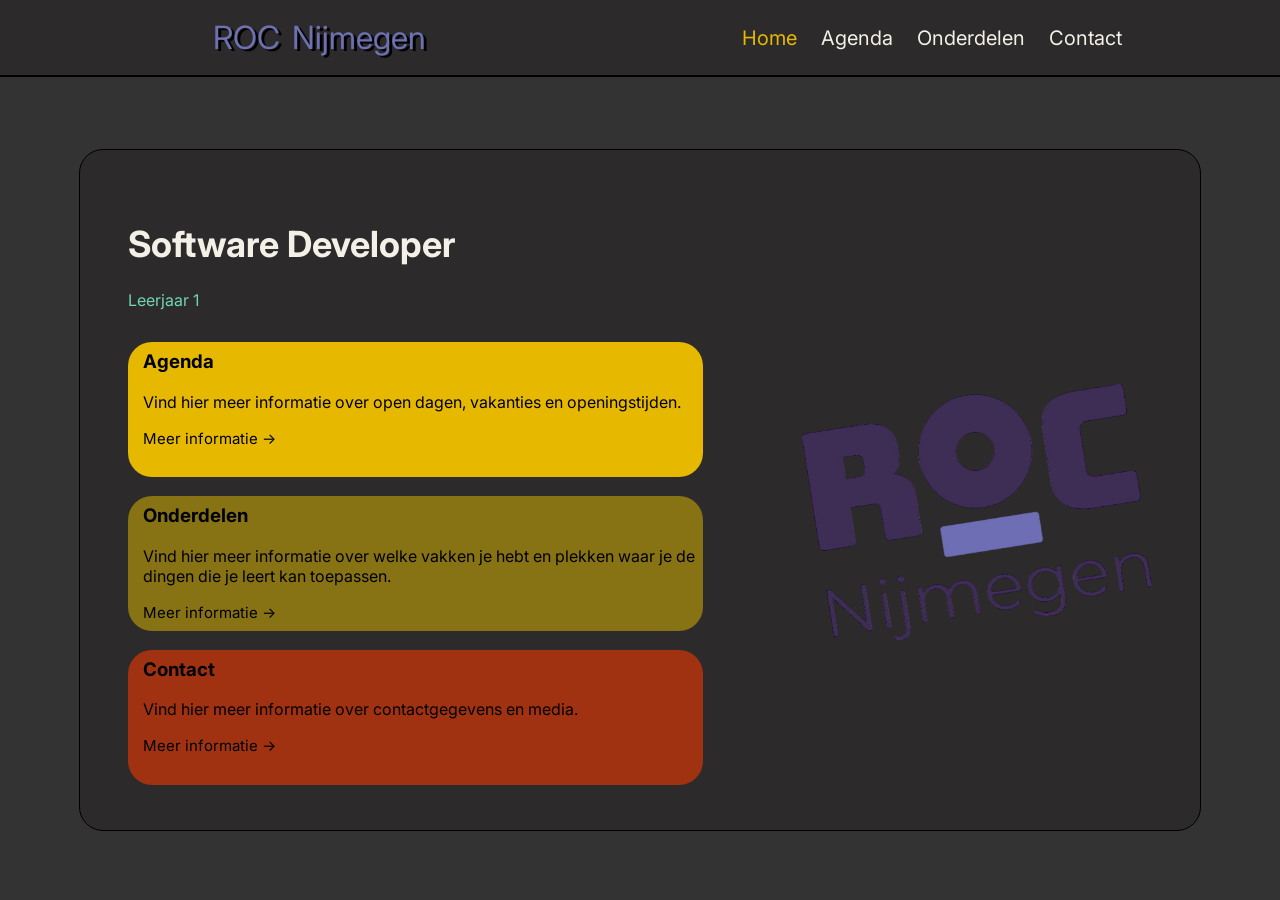
<file: html/index.html>
<!DOCTYPE html>
<html lang="en">
<head>
    <!-- Fonts -->
    <link href='https://fonts.googleapis.com/css?family=Inter' rel='stylesheet'>
    <link href="https://fonts.googleapis.com/css2?family=Roboto+Mono:ital,wght@0,100..700;1,100..700&display=swap" rel="stylesheet">
    <!-- CSS Link -->
    <link rel="stylesheet" href="../css/home-page.css">
    <title>Home Pagina</title>
</head>

<body>
    <nav>
        <div id="nav-logo">
            <div id="nav-roc">ROC</div>
            <div id="nav-nijmegen">Nijmegen</div>
        </div>
        <div id="nav-paginas">
            <a href="" id="nav-actieve-pagina">Home</a>
            <a href="" class="nav-overige-pagina">Agenda</a>
            <a href="" class="nav-overige-pagina">Onderdelen</a>
            <a href="" class="nav-overige-pagina">Contact</a>
        </div>
    </nav>

    <header>
        <div class="hero">
            <div id="header-info">
                <h1 id="hero-header">Software Developer</h1>
                <p id="leerjaar">Leerjaar 1</p>
                <div id="koppen">
                    <div id="agenda-kop">
                        <div id="agenda-informatie">
                            <h3>Agenda</h3>
                            <p>Vind hier meer informatie over open dagen, vakanties en openingstijden.</p>
                            <a href="">Meer informatie &#8594</a>
                        </div>
                    </div>
                    <div id="onderdelen-kop">
                        <div id="onderdelen-informatie">
                            <h3>Onderdelen</h3>
                            <p>Vind hier meer informatie over welke vakken je hebt en plekken waar je de dingen die je leert kan toepassen.</p>
                            <a href="">Meer informatie &#8594</a>
                        </div>
                    </div>
                    <div id="contact-kop">
                        <div id="contact-informatie">
                            <h3>Contact</h3>
                            <p>Vind hier meer informatie over contactgegevens en media.</p>
                            <a href="">Meer informatie &#8594</a>
                        </div>
                    </div>
                </div>
            </div>
            <div>
                <img src="../images/roc-logo.png" id="roc-logo" alt="Het ROC Nijmegen logo">
            </div>
        </div>
    </header>
</body>
</html>
</file>
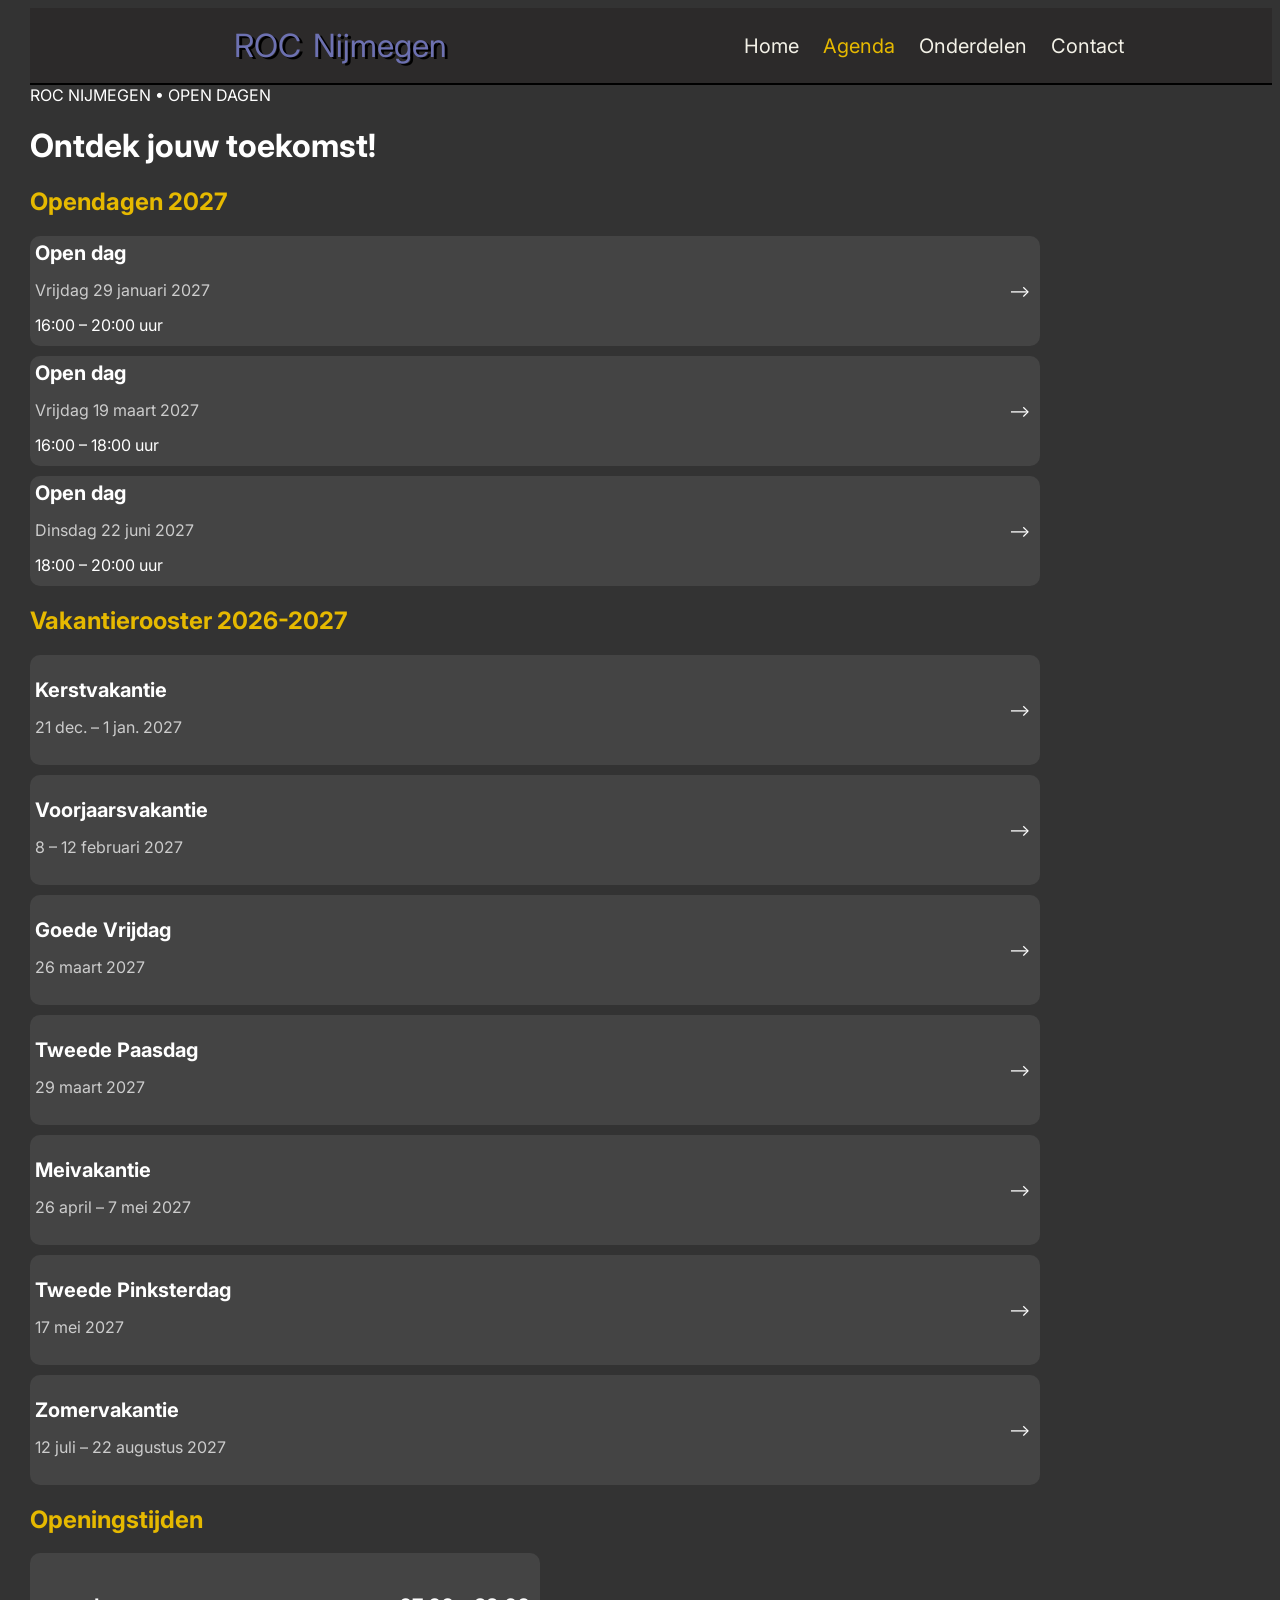
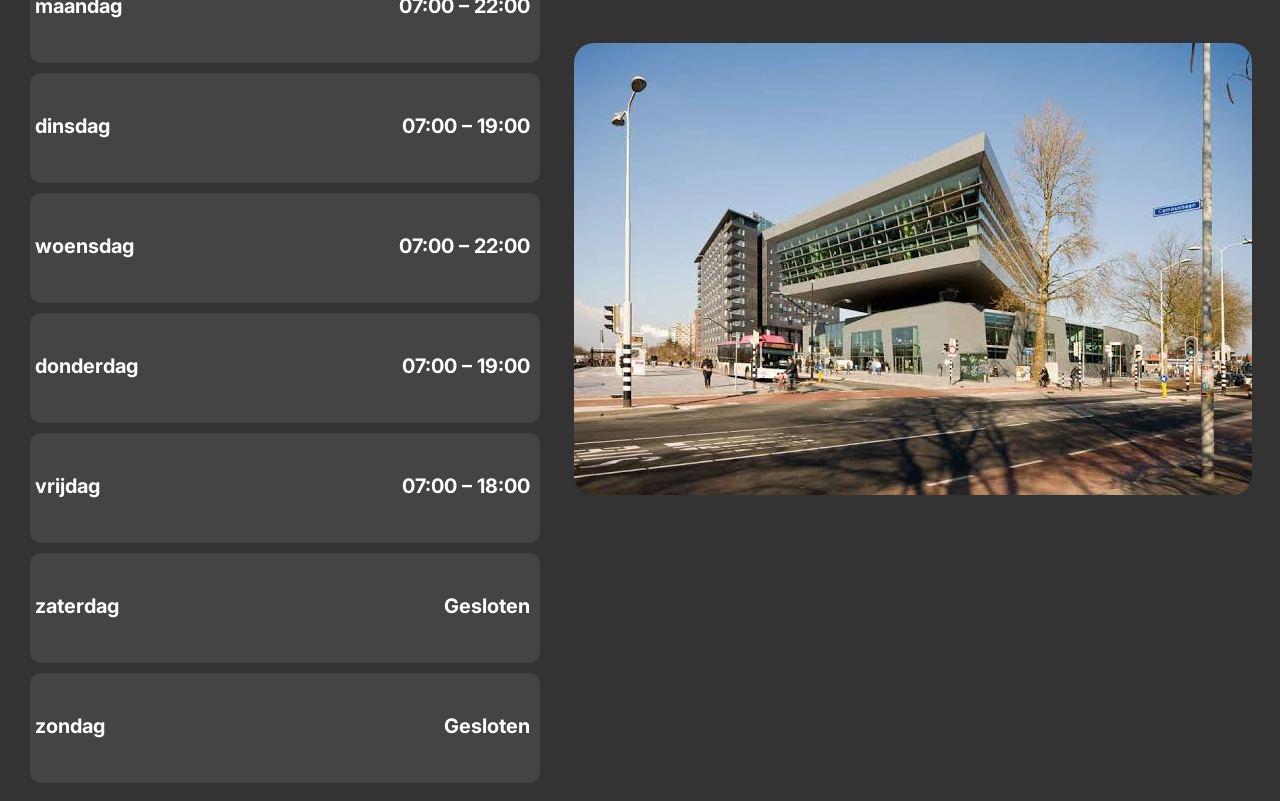
<file: html/agenda.html>
<!DOCTYPE html>
<html lang="en">
<head>
    <meta charset="UTF-8">
    <link href='https://fonts.googleapis.com/css?family=Inter' rel='stylesheet'>
    <link href="https://fonts.googleapis.com/css2?family=Roboto+Mono:ital,wght@0,100..700;1,100..700&display=swap" rel="stylesheet">
    <meta name="viewport" content="width=device-width, initial-scale=1.0">
    <title>Agenda</title>
    <link rel="stylesheet" href="../css/agenda.css">
</head>
<body>
    <nav>
        <div id="nav-logo">
            <div id="nav-roc">ROC</div>
            <div id="nav-nijmegen">Nijmegen</div>
        </div>
        <div id="nav-paginas">
            <a href="home-page.html" class="nav-overige-pagina">Home</a>
            <a href="" id="nav-actieve-pagina">Agenda</a>
            <a href="elements.html" class="nav-overige-pagina">Onderdelen</a>
            <a href="contact.html" class="nav-overige-pagina">Contact</a>
        </div>
    </nav>
    <main>
        <div>ROC NIJMEGEN • OPEN DAGEN</div>
        <h1>Ontdek jouw toekomst!</h1>
        
        <!-- Opendagen -->

        <div>
            <h2 class="title">Opendagen 2027</h2>
            <div class="opendagen">
                <div>
                    <div class="open-dag">Open dag</div>
                    <div class="dag">Vrijdag 29 januari 2027</div>
                    <div class="tijd">16:00 – 20:00 uur</div>
                </div>
                <div>&#10230;</div>
            </div>
            <div class="opendagen">
                <div>
                    <div class="open-dag">Open dag</div>
                    <div class="dag">Vrijdag 19 maart 2027</div>
                    <div class="tijd">16:00 – 18:00 uur</div>
                </div>
                <div>&#10230;</div>
            </div>
            <div class="opendagen">
                <div>
                    <div class="open-dag">Open dag</div>
                    <div class="dag">Dinsdag 22 juni 2027</div>
                    <div class="tijd">18:00 – 20:00 uur</div>
                </div>
                <div>&#10230;</div>
            </div>
        </div>

        <!-- Vakantierooster -->

        <div>
            <h2 class="title">Vakantierooster 2026-2027</h2>
            <div class="opendagen">
                <div>
                    <div class="open-dag">Kerstvakantie</div>
                    <div class="dag">21 dec. – 1 jan. 2027</div>
                </div>
                <div>&#10230;</div>
            </div>
            <div class="opendagen">
                <div>
                    <div class="open-dag">Voorjaarsvakantie</div>
                    <div class="dag">8 – 12 februari 2027</div>
                </div>
                <div>&#10230;</div>
            </div>
            <div class="opendagen">
                <div>
                    <div class="open-dag">Goede Vrijdag</div>
                    <div class="dag">26 maart 2027</div>
                </div>
                <div>&#10230;</div>
            </div>
            <div class="opendagen">
                <div>
                    <div class="open-dag">Tweede Paasdag</div>
                    <div class="dag">29 maart 2027</div>
                </div>
                <div>&#10230;</div>
            </div>
            <div class="opendagen">
                <div>
                    <div class="open-dag">Meivakantie</div>
                    <div class="dag">26 april – 7 mei 2027</div>
                </div>
                <div>&#10230;</div>
            </div>
            <div class="opendagen">
                <div>
                    <div class="open-dag">Tweede Pinksterdag</div>
                    <div class="dag">17 mei 2027</div>
                </div>
                <div>&#10230;</div>
            </div>
            <div class="opendagen">
                <div>
                    <div class="open-dag">Zomervakantie</div>
                    <div class="dag">12 juli – 22 augustus 2027</div>
                </div>
                <div>&#10230;</div>
            </div>
        </div>
        
        <!-- Openingstijden -->

        <h2 class="title">Openingstijden</h2>
        <div id="openingstijden">
            <div id="openingstijden-links">
                <div class="openingstijden">
                    <div class="open-dag">maandag</div>
                    <div class="open-dag">07:00 – 22:00</div>
                </div>
                <div class="openingstijden">
                    <div class="open-dag">dinsdag</div>
                    <div class="open-dag">07:00 – 19:00</div>
                </div>
                <div class="openingstijden">
                    <div class="open-dag">woensdag</div>
                    <div class="open-dag">07:00 – 22:00</div>
                </div>
                <div class="openingstijden">
                    <div class="open-dag">donderdag</div>
                    <div class="open-dag">07:00 – 19:00</div>
                </div>
                <div class="openingstijden">
                    <div class="open-dag">vrijdag</div>
                    <div class="open-dag">07:00 – 18:00</div>
                </div>
                <div class="openingstijden">
                    <div class="open-dag">zaterdag</div>
                    <div class="open-dag">Gesloten</div>
                </div>
                <div class="openingstijden">
                    <div class="open-dag">zondag</div>
                    <div class="open-dag">Gesloten</div>
                </div>
            </div>
            <div class="foto">
                <img src="../images/Ander-beeld-school.jpg" alt="">
            </div>
        </div>
    </main>

</body>
</html>
</file>
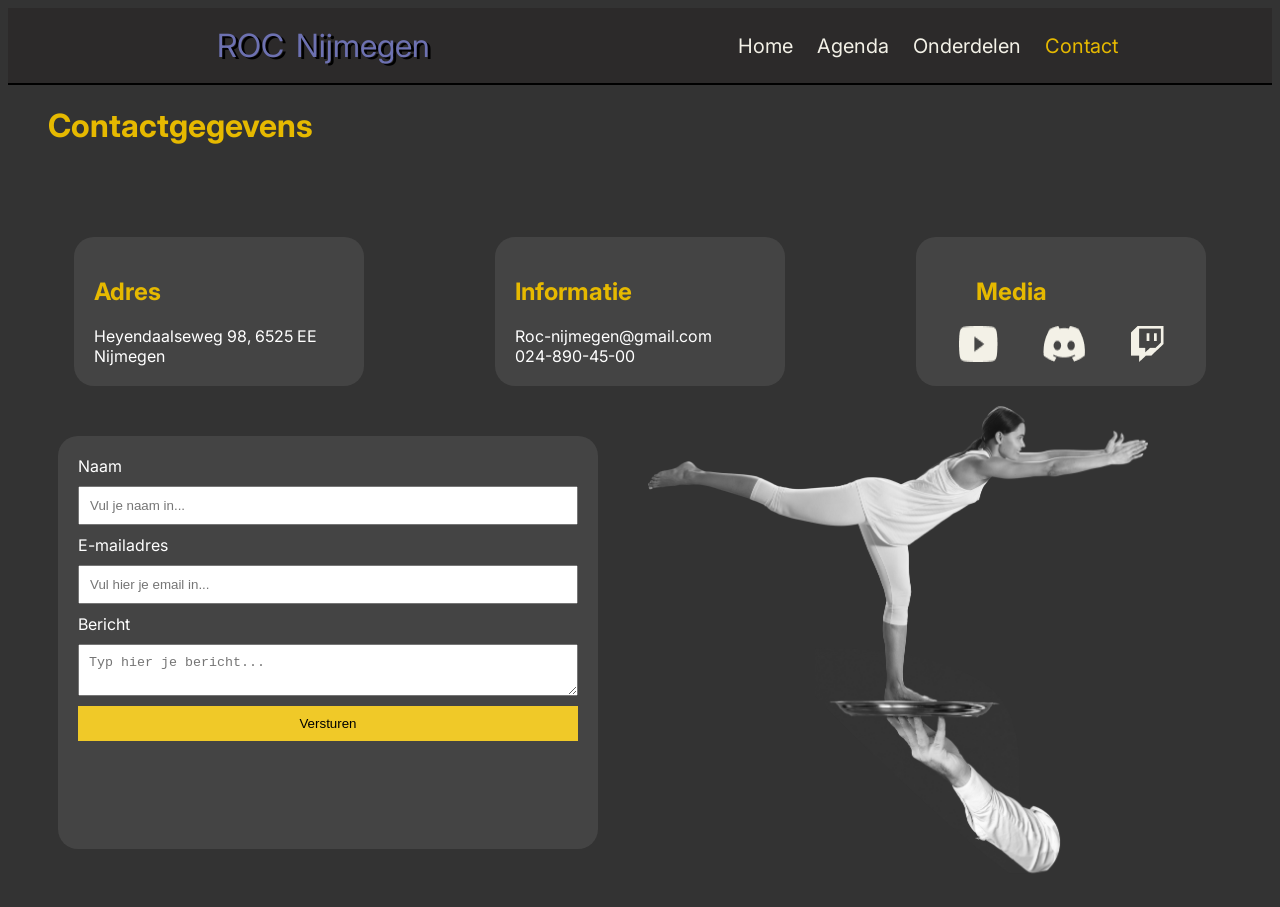
<file: html/contact.html>
<!DOCTYPE html>
<html lang="en">
<head>
    <meta charset="UTF-8">
    <link href='https://fonts.googleapis.com/css?family=Inter' rel='stylesheet'>
    <link href="https://fonts.googleapis.com/css2?family=Roboto+Mono:ital,wght@0,100..700;1,100..700&display=swap" rel="stylesheet">
    <meta name="viewport" content="width=device-width, initial-scale=1.0">
    <link rel="stylesheet" href="../css/contact.css">
    <title>Contact</title>
</head>
<body>
    <nav>
        <div id="nav-logo">
            <div id="nav-roc">ROC</div>
            <div id="nav-nijmegen">Nijmegen</div>
        </div>
        <div id="nav-paginas">
            <a href="home-page.html" class="nav-overige-pagina">Home</a>
            <a href="agenda.html" class="nav-overige-pagina">Agenda</a>
            <a href="elements.html" class="nav-overige-pagina">Onderdelen</a>
            <a href="" id="nav-actieve-pagina">Contact</a>
        </div>
    </nav>
    <h1 class="title">Contactgegevens</h1>
    <div class="main">
        <div class="grijze-blok">
            <h2 class="title" id="terug">Adres</h2>
            <div>Heyendaalseweg 98, 6525 EE Nijmegen</div>
        </div>
        <div class="grijze-blok">
            <h2 class="title" id="terug">Informatie</h2>
            <div>Roc-nijmegen@gmail.com</div>
            <div>024-890-45-00</div>
        </div>
        <div class="grijze-blok" >
            <h2 class="title">Media</h2>
            <div id="media" id="back">
                <img src="../images/youtube.png" alt="">
                <img src="../images/discord.png" alt="">
                <img src="../images/twitch.png" alt="">
            </div>
        </div>
    </div>
    <div class="flex">
        <form>
         <label>Naam</label>
            <input type="text" name="naam" placeholder="Vul je naam in...">

            <label>E-mailadres</label>
            <input type="email" name="email" placeholder="Vul hier je email in...">

            <label>Bericht</label>
            <textarea name="bericht" placeholder="Typ hier je bericht..."></textarea>

            <button type="submit">Versturen</button>
        </form>
        <img class="img" src="../images/hand-stand.png" alt="">
    </div>
</body>
</html>
</file>
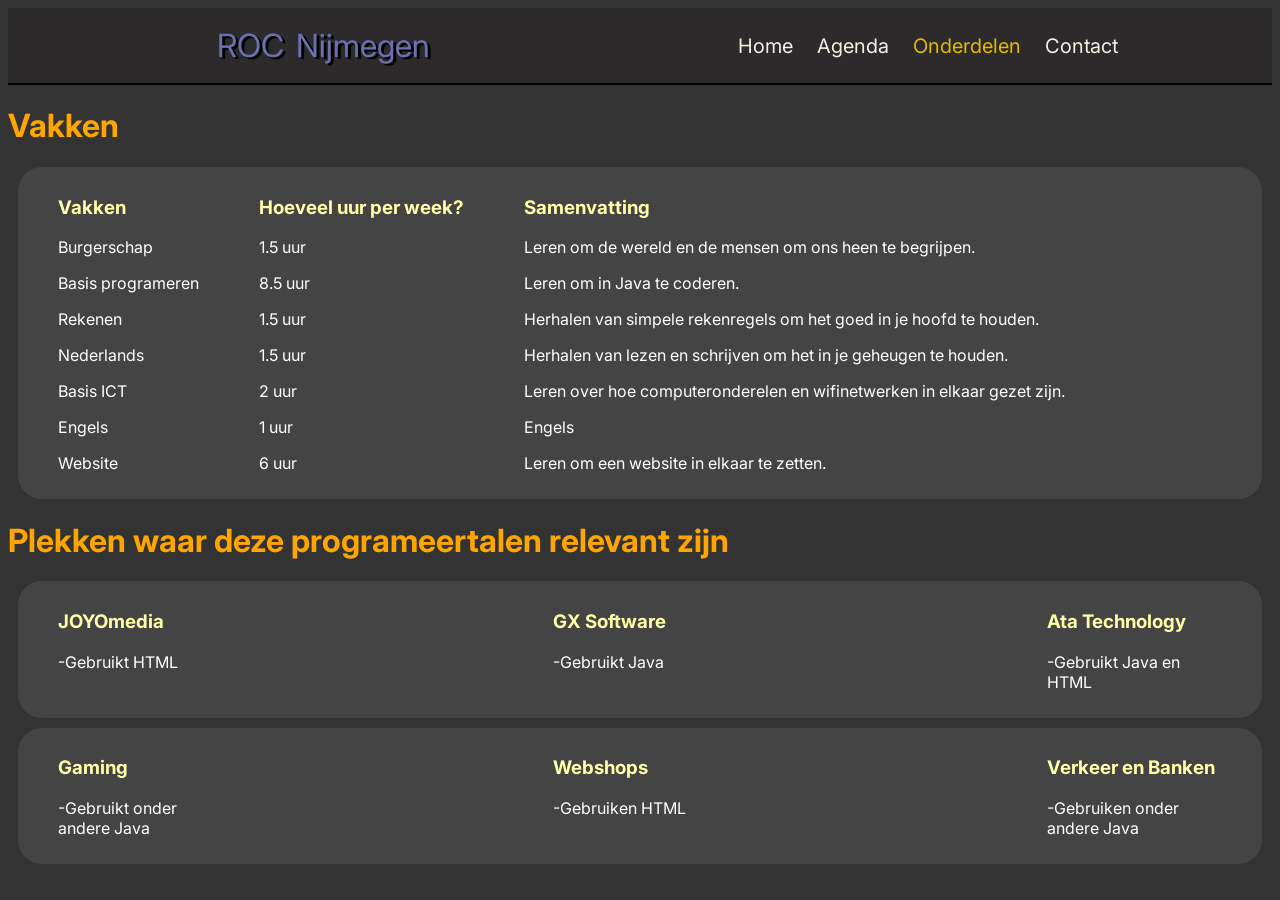
<file: html/elements.html>
<!DOCTYPE html>
<html lang="en">
<head>
    <link rel="stylesheet" href="../css/elements.css">
    <link href='https://fonts.googleapis.com/css?family=Inter' rel='stylesheet'>
    <link href="https://fonts.googleapis.com/css2?family=Roboto+Mono:ital,wght@0,100..700;1,100..700&display=swap" rel="stylesheet">
    <meta charset="UTF-8">
    <meta name="viewport" content="width=device-width, initial-scale=1.0">
    <title>Onderdelen</title>
    <link rel="icon" href="../images/roc_favicon_48px_Crop_0_0.png">
</head>
<body>
    <nav>
        <div id="nav-logo">
            <div id="nav-roc">ROC</div>
            <div id="nav-nijmegen">Nijmegen</div>
        </div>
        <div id="nav-paginas">
            <a href="home-page.html" class="nav-overige-pagina">Home</a>
            <a href="agenda.html" class="nav-overige-pagina">Agenda</a>
            <a href="" id="nav-actieve-pagina">Onderdelen</a>
            <a href="contact.html" class="nav-overige-pagina">Contact</a>
        </div>
    </nav>
    <div id="main">
        <h1>Vakken</h1>
        <div class="box-flex">
            <div>
                <h3>Vakken</h3>
                <p>Burgerschap</p>
                <p>Basis programeren</p>
                <p>Rekenen</p>
                <p>Nederlands</p>
                <p>Basis ICT</p>
                <p>Engels</p>
                <p>Website</p>
            </div>
            <div>
                <h3>Hoeveel uur per week?</h3>
                <p>1.5 uur</p>
                <p>8.5 uur</p>
                <p>1.5 uur</p>
                <p>1.5 uur</p>
                <p>2 uur</p>
                <p>1 uur</p>
                <p>6 uur</p>
            </div>
            <div class="set60per">
                <h3>Samenvatting</h3>
                <p>Leren om de wereld en de mensen om ons heen te begrijpen.</p>
                <p>Leren om in Java te coderen.</p>
                <p>Herhalen van simpele rekenregels om het goed in je hoofd te houden.</p>
                <p>Herhalen van lezen en schrijven om het in je geheugen te houden.</p>
                <p>Leren over hoe computeronderelen en wifinetwerken in elkaar gezet zijn.</p>
                <p>Engels</p>
                <p>Leren om een website in elkaar te zetten.</p>
            </div>
        </div>
    </div>
    <div id="stages">
        <h1>Plekken waar deze programeertalen relevant zijn</h1>
        <div class="box-flex">
            <div>
                <h3>JOYOmedia</h3>
                <p>-Gebruikt HTML</p>
            </div>
            <div>
                <h3>GX Software</h3>
                <p>-Gebruikt Java</p>
            </div>
            <div>
                <h3>Ata Technology</h3>
                <p>-Gebruikt Java en HTML</p>
            </div>
        </div>
        <div class="box-flex">
            <div>
                <h3>Gaming</h3>
                <p>-Gebruikt onder andere Java</p>
            </div>
            <div>
                <h3>Webshops</h3>
                <p>-Gebruiken HTML</p>
            </div>
            <div>
                <h3>Verkeer en Banken</h3>
                <p>-Gebruiken onder andere Java</p>
            </div>
        </div>
    </div>
</body>
</html>
</file>
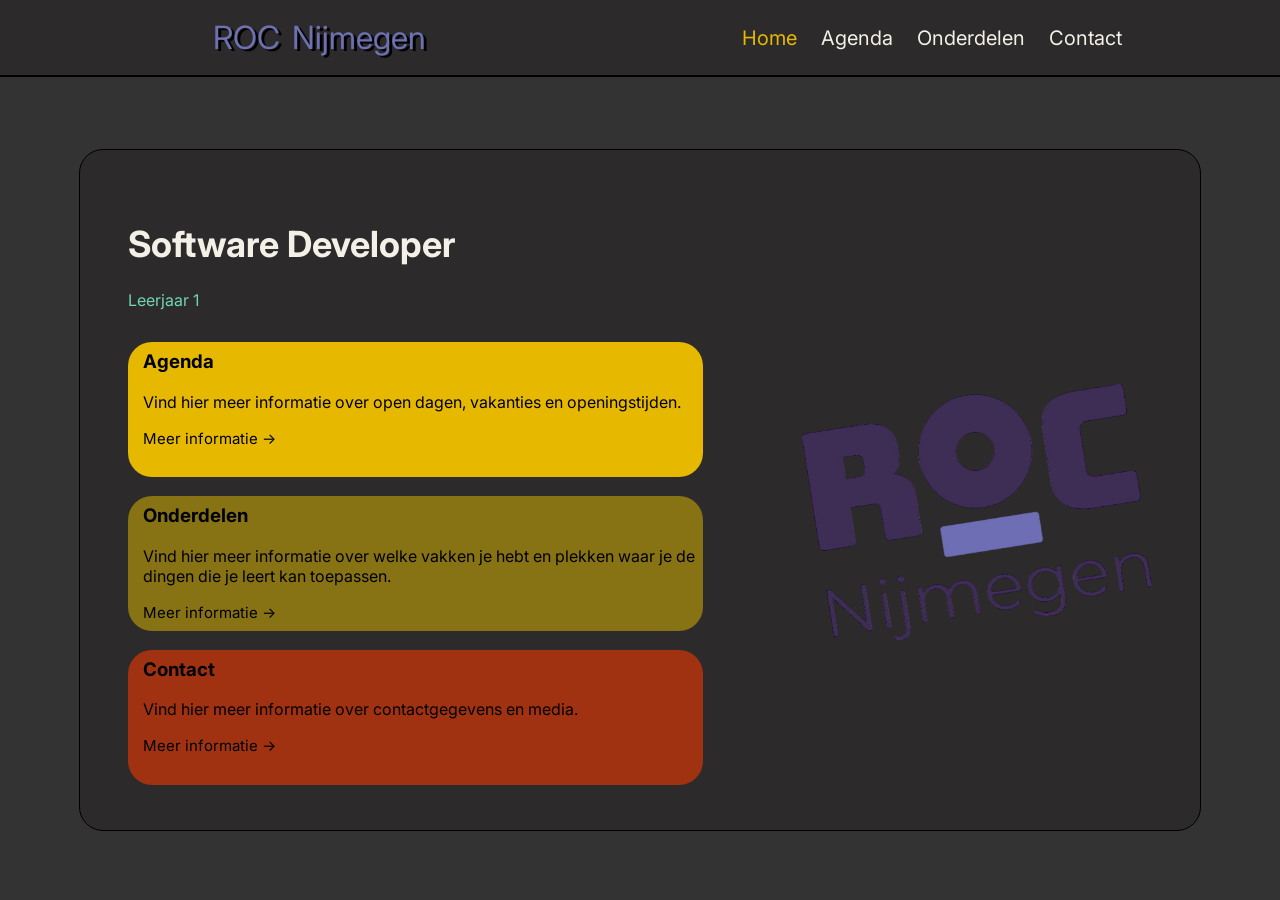
<file: html/home-page.html>
<!DOCTYPE html>
<html lang="en">
<head>
    <!-- Fonts -->
    <link href='https://fonts.googleapis.com/css?family=Inter' rel='stylesheet'>
    <link href="https://fonts.googleapis.com/css2?family=Roboto+Mono:ital,wght@0,100..700;1,100..700&display=swap" rel="stylesheet">
    <!-- CSS Link -->
    <link rel="stylesheet" href="../css/home-page.css">
    <title>Home Pagina</title>
</head>

<body>
    <nav>
        <div id="nav-logo">
            <div id="nav-roc">ROC</div>
            <div id="nav-nijmegen">Nijmegen</div>
        </div>
        <div id="nav-paginas">
            <a href="" id="nav-actieve-pagina">Home</a>
            <a href="agenda.html" class="nav-overige-pagina">Agenda</a>
            <a href="elements.html" class="nav-overige-pagina">Onderdelen</a>
            <a href="contact.html" class="nav-overige-pagina">Contact</a>
        </div>
    </nav>

    <header>
        <div class="hero">
            <div id="header-info">
                <h1 id="hero-header">Software Developer</h1>
                <p id="leerjaar">Leerjaar 1</p>
                <div id="koppen">
                    <div id="agenda-kop">
                        <div id="agenda-informatie">
                            <h3>Agenda</h3>
                            <p>Vind hier meer informatie over open dagen, vakanties en openingstijden.</p>
                            <a href="">Meer informatie &#8594</a>
                        </div>
                    </div>
                    <div id="onderdelen-kop">
                        <div id="onderdelen-informatie">
                            <h3>Onderdelen</h3>
                            <p>Vind hier meer informatie over welke vakken je hebt en plekken waar je de dingen die je leert kan toepassen.</p>
                            <a href="">Meer informatie &#8594</a>
                        </div>
                    </div>
                    <div id="contact-kop">
                        <div id="contact-informatie">
                            <h3>Contact</h3>
                            <p>Vind hier meer informatie over contactgegevens en media.</p>
                            <a href="">Meer informatie &#8594</a>
                        </div>
                    </div>
                </div>
            </div>
            <div>
                <img src="../images/roc-logo.png" id="roc-logo" alt="Het ROC Nijmegen logo">
            </div>
        </div>
    </header>
</body>
</html>
</file>
<file: css/home-page.css>
body {
    margin: 0px;
    background-color: #333333;
    font-family: Inter;
}

nav {
    display: flex;
    border-bottom: 2px solid black;
    height: 75px;
    align-items: center;
    justify-content: space-around;
    background-color: #2c2a2a;
}

a {
    text-decoration: none;
}

#nav-logo {
    display: flex;
    gap: 12px;
    font-size: 32px;
    margin-left: 55px;
    color: #6d71b1;
    filter: drop-shadow(black 3px 2px);
}

#nav-paginas {
    display: flex;
    gap: 24px;
}

#nav-actieve-pagina {
    color: #e6b900;
    font-size: 20px;
}

.nav-overige-pagina {
    color: #F3F1E7;
    font-size: 20px;
}

header {
    display: flex;
    justify-content: center;
}

.hero {
    margin-top: 72px;
    width: 1120px;
    height: 680px;
    background-color: #2c2a2a;
    border-radius: 24px;
    border: 1px solid black;
    display: flex;
    justify-content: space-between;
    align-items: center;
    gap: 16px;
}

#hero-header {
    font-size: 36px;
    color: #F3F1E7;
}

#header-info {
    margin-left: 48px;
    margin-top: 48px;
    align-self: flex-start;
}

#leerjaar {
    color: #70D6B2;
}

#roc-logo {
    margin-right: 48px;
    margin-top: 48px;
    width: 350px;
}

#koppen {
    margin-top: 32px;
}

#agenda-kop {
    background-color: #e6b900;
    border-radius: 24px;
    width: 575px;
    height: 135px;
}

#agenda-informatie {
    margin-left: 15px;
    margin-top: 15px;
}

#agenda-informatie h3 {
    padding-top: 8px;
}

#agenda-informatie a {
    font-size :15px;
    color: black;
}

#onderdelen-kop {
    background-color: #877314;
    border-radius: 24px;
    width: 575px;
    height: 135px;
}

#onderdelen-informatie {
    margin-left: 15px;
    margin-top: 15px;
}

#onderdelen-informatie h3 {
    padding-top: 8px;
}

#onderdelen-informatie a {
    font-size :15px;
    color: black;
}

#contact-kop {
    background-color: #a03212;
    border-radius: 24px;
    width: 575px;
    height: 135px;
}

#contact-informatie {
    margin-left: 15px;
    margin-top: 15px;
}

#contact-informatie h3 {
    padding-top: 8px;
}

#contact-informatie a {
    font-size :15px;
    color: black;
}
</file>
<file: css/agenda.css>
body{
    margin-left: 30px;
    background-color: #333333;
    font-family: Inter;
    color: white;
}
nav {
    display: flex;
    border-bottom: 2px solid black;
    height: 75px;
    align-items: center;
    justify-content: space-around;
    background-color: #2c2a2a;
}

a {
    text-decoration: none;
}

#nav-logo {
    display: flex;
    gap: 12px;
    font-size: 32px;
    margin-left: 55px;
    color: #6d71b1;
    filter: drop-shadow(black 3px 2px);
}

#nav-paginas {
    display: flex;
    gap: 24px;
}

#nav-actieve-pagina {
    color: #e6b900;
    font-size: 20px;
}

.nav-overige-pagina {
    color: #F3F1E7;
    font-size: 20px;
}
.title{
    color:#e6b900;
}
.opendagen{
    display: flex;
    justify-content: space-between;
    background-color: #444444;
    width: 1000px;
    height: 110px;
    border-radius: 10px;
    align-items: center;
    padding-right: 10px;
    margin-bottom: 10px;
}
.open-dag{
    font-size: 20px;
    margin-bottom: 15px;
    margin-left: 5px;
    padding-top: 10px;
    font-weight: bold;
}
.dag{
    margin-bottom: 15px;
    margin-left: 5px;
    color:	#CCCCCC ;
}

.tijd{
    margin-bottom: 15px;
    margin-left: 5px;
}
.openingstijden{
    display: flex;
    justify-content: space-between;
    background-color: #444444;
    width: 500px;
    height: 110px;
    border-radius: 10px;
    align-items: center;
    padding-right: 10px;
    margin-bottom: 10px;
}
#openingstijden{
    display: flex;
}
#openingstijden-links{
    width: 50%;
}
.foto{
    padding-top: 90px;
    padding-right: 20px;
    
}
.foto img{
    border-radius: 20px;
}
</file>
<file: css/contact.css>
body{
    background-color: #333333;
    font-family: Inter;
    color: white;
}
nav {
    display: flex;
    border-bottom: 2px solid black;
    height: 75px;
    align-items: center;
    justify-content: space-around;
    background-color: #2c2a2a;
}

a {
    text-decoration: none;
}

#nav-logo {
    display: flex;
    gap: 12px;
    font-size: 32px;
    margin-left: 55px;
    color: #6d71b1;
    filter: drop-shadow(black 3px 2px);
}

#nav-paginas {
    display: flex;
    gap: 24px;
}

#nav-actieve-pagina {
    color: #e6b900;
    font-size: 20px;
}

.nav-overige-pagina {
    color: #F3F1E7;
    font-size: 20px;
}
.main{
    display: flex;
    justify-content: space-around;
}
.title{
    color:#e6b900;
    padding-left: 40px;
}
.grijze-blok{
    background-color: #444444;
    width: 250px;
    margin-top: 70px;
    border-radius: 20px;
    padding: 20px;
}
#media{
    display: flex;
    justify-content: space-around;
}
#terug{
    padding-left: 0px;
}
#back{
    padding-left: 0px;
}
form {
    display: flex;
    flex-direction: column;
    gap: 10px;
    width: 500px;
    background-color: #444444;
    border-radius: 20px;
    margin: 50px;
    padding: 20px;
}

input, textarea {
    padding: 10px;
}

button {
    padding: 10px;
    background-color: #F0C928;
    border: none;
}
.img{
    margin-top: 20px;
    width: 500px;
}
.flex{
    display: flex;
}
</file>
<file: css/elements.css>
body{
    background-color: #333333;
    font-family: Inter;
    color: white;
}
nav {
    display: flex;
    border-bottom: 2px solid black;
    height: 75px;
    align-items: center;
    justify-content: space-around;
    background-color: #2c2a2a;
}
#nav-logo {
    display: flex;
    gap: 12px;
    font-size: 32px;
    margin-left: 55px;
    color: #6d71b1;
    filter: drop-shadow(black 3px 2px);
}
a {
    text-decoration: none;
}
#nav-paginas {
    display: flex;
    gap: 24px;
}

#nav-actieve-pagina {
    color: #e6b900;
    font-size: 20px;
}

.nav-overige-pagina {
    color: #F3F1E7;
    font-size: 20px;
}
.box-flex{
    display: flex;
    justify-content: space-between;
    background-color: #444444;
    padding: 10px;
    padding-left: 40px;
    padding-right: 40px;
    margin:10px;
    border-radius: 24px;
}
.set60per{
    width: 60%;
}
h1{
    color:orange
}
h3{
    color:#ffa
}
#stages .box-flex div{
    width: 15%;
}
</file>
